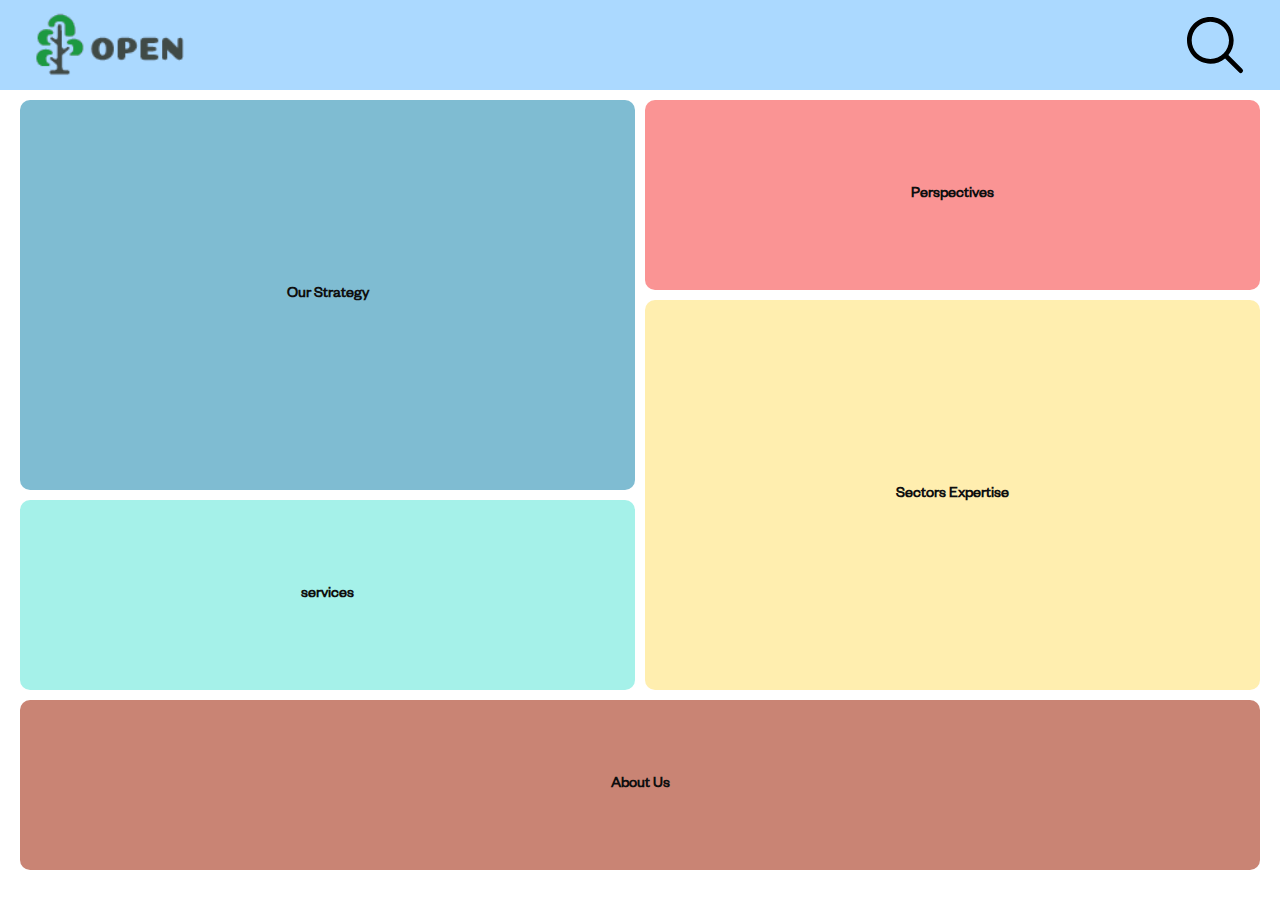
<file: index.html>
<!DOCTYPE html>
<html lang="en">
<head>
    <meta charset="UTF-8">
    <meta http-equiv="X-UA-Compatible" content="IE=edge">
    <meta name="viewport" content="width=device-width, initial-scale=1.0">
    <title>OPEN</title>
    <link rel="stylesheet" href="style.css">
</head>
<body> 
    <div class="container">
        <nav class="nav">
            <img src="img/logo.png" alt="" srcset="">
            <img src="img/search.svg" id="svg" alt="" srcset="">
        </nav>
        <a href="strategy.html" class="one">
            <p>Our Strategy</p>
        </a>
        <a href ="persectives.html" class="two">
            <p>Perspectives</p>
        </a>
        <a href="services.html" class="three">
            <p>services</p>
        </a>
        <a href="expertise.html" class="four">
            <p>Sectors Expertise</p>
        </a>
        <a href="about.html" class="five">
            <p>About Us</p>
        </a>
    </div>
</body>
</html>
</file>
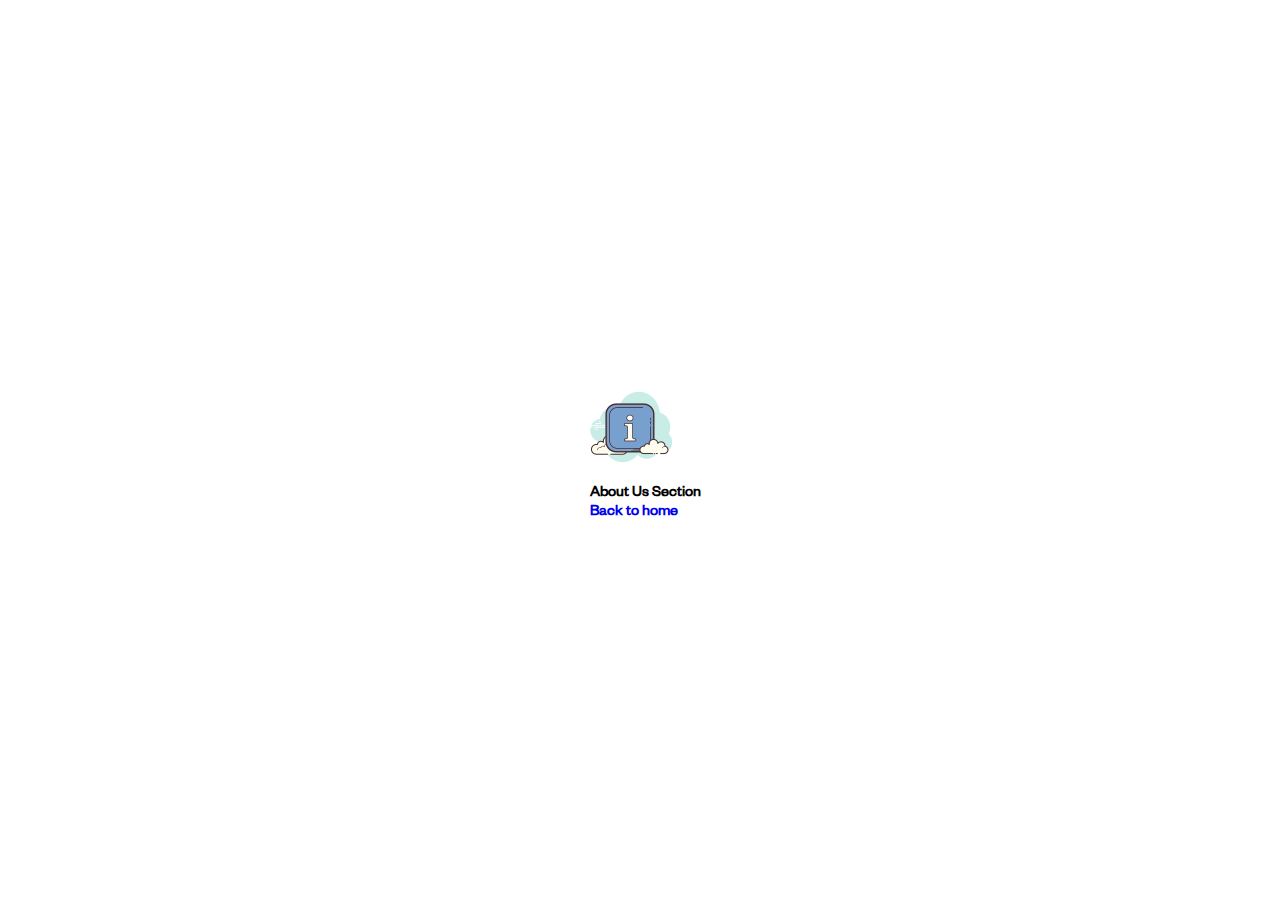
<file: about.html>
<!DOCTYPE html>
<html lang="en">
<head>
    <meta charset="UTF-8">
    <meta http-equiv="X-UA-Compatible" content="IE=edge">
    <meta name="viewport" content="width=device-width, initial-scale=1.0">
    <title>About</title>
    <link rel="stylesheet" href="style.css">
</head>
<body>
    <div class="point">
        <div class="pointInnerDiv">
            <img src="img/about.png" alt="" srcset="">
            <span>About Us Section</span>
            <a href="./index.html">Back to home</a>
        </div>
    </div>
</body>
</html>
</file>
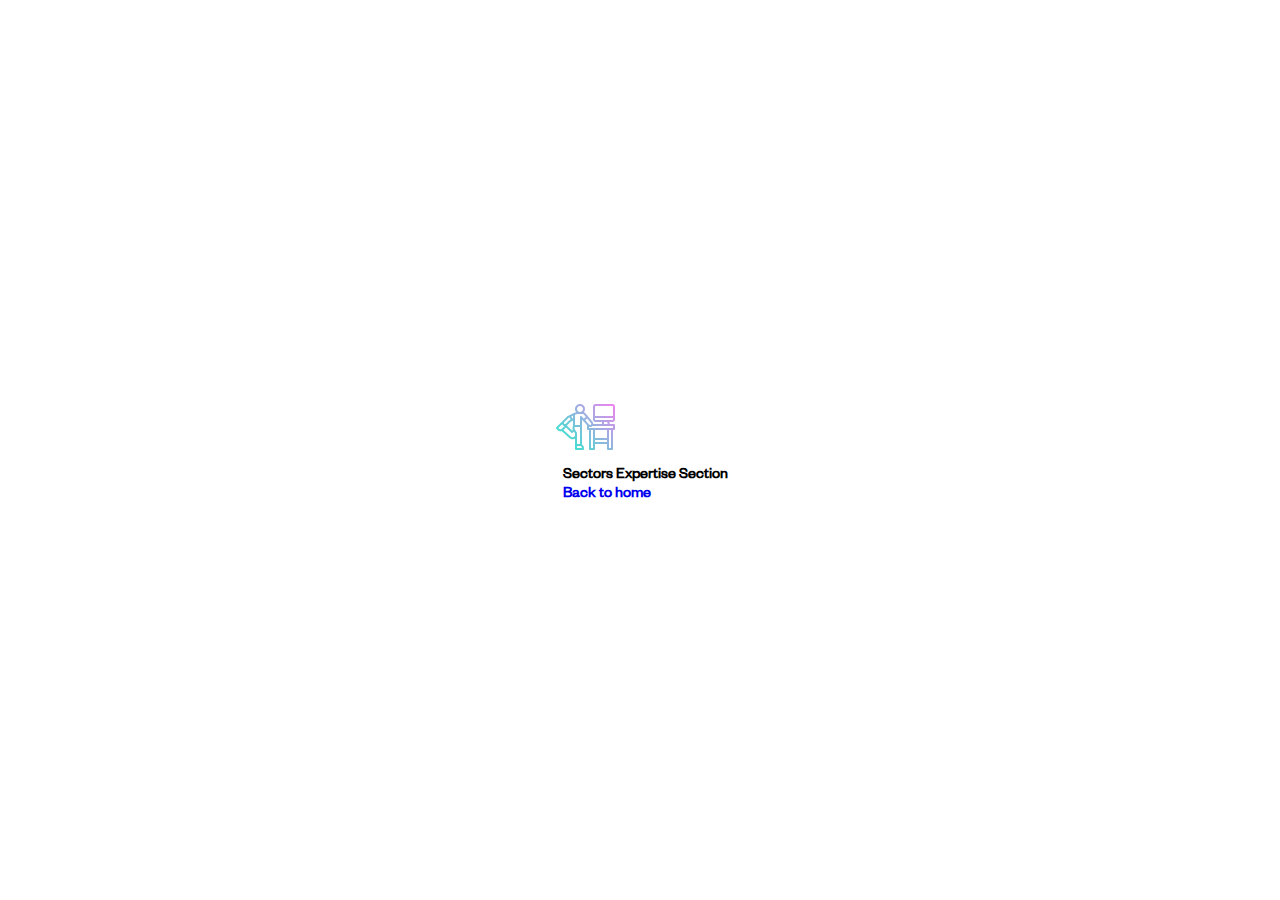
<file: expertise.html>
<!DOCTYPE html>
<html lang="en">
<head>
    <meta charset="UTF-8">
    <meta http-equiv="X-UA-Compatible" content="IE=edge">
    <meta name="viewport" content="width=device-width, initial-scale=1.0">
    <title>About</title>
    <link rel="stylesheet" href="style.css">
</head>
<body>
    <div class="point">
        <div class="pointInnerDiv">
            <img src="img/expertise.png" alt="" srcset="">
            <span>Sectors Expertise Section</span>
            <a href="./index.html">Back to home</a>
        </div>
    </div>
</body>
</html>
</file>
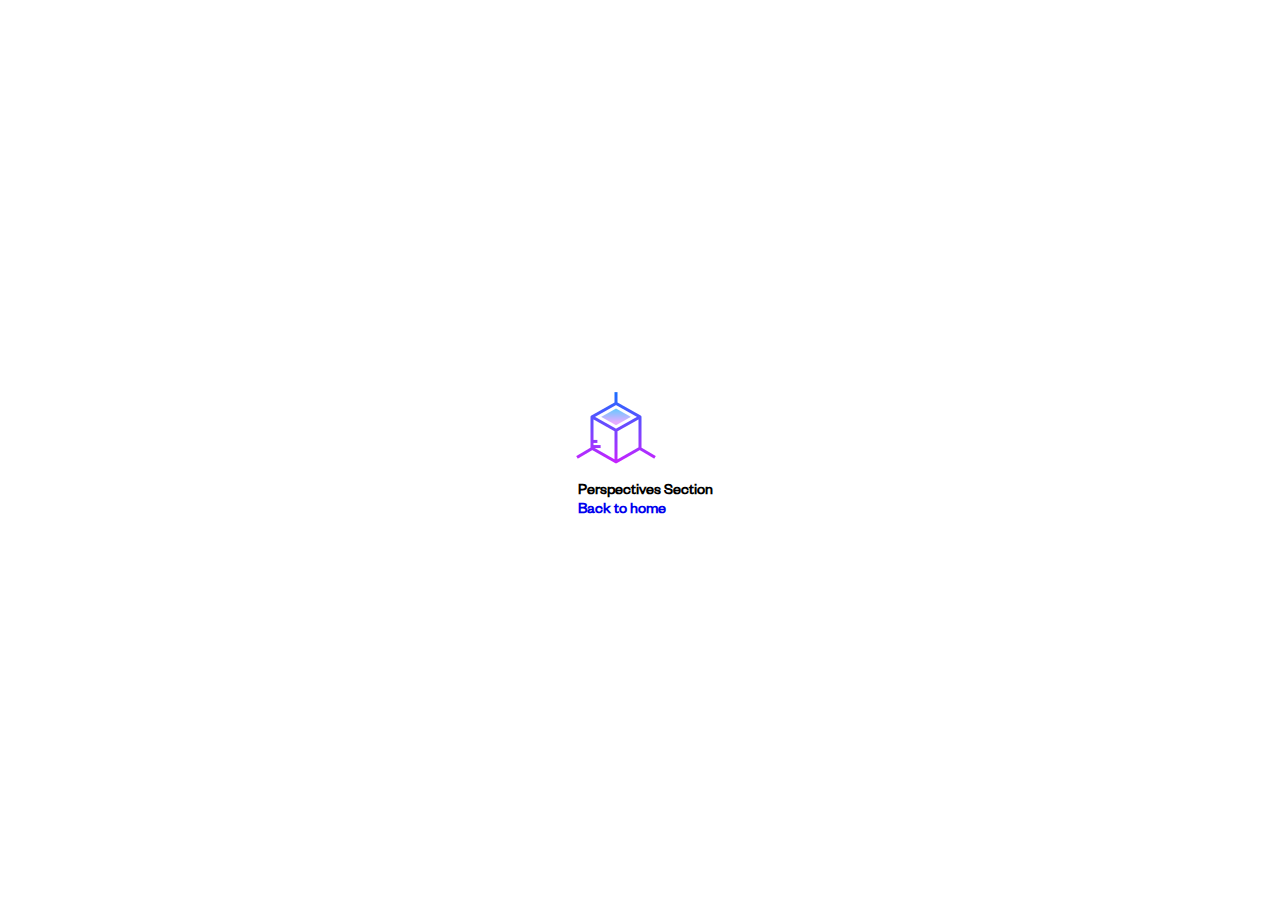
<file: persectives.html>
<!DOCTYPE html>
<html lang="en">
<head>
    <meta charset="UTF-8">
    <meta http-equiv="X-UA-Compatible" content="IE=edge">
    <meta name="viewport" content="width=device-width, initial-scale=1.0">
    <title>About</title>
    <link rel="stylesheet" href="style.css">
</head>
<body>
    <div class="point">
        <div class="pointInnerDiv">
            <img src="img/perspective.png" alt="" srcset="">
            <span>Perspectives Section</span>
            <a href="./index.html">Back to home</a>
        </div>
    </div>
</body>
</html>
</file>
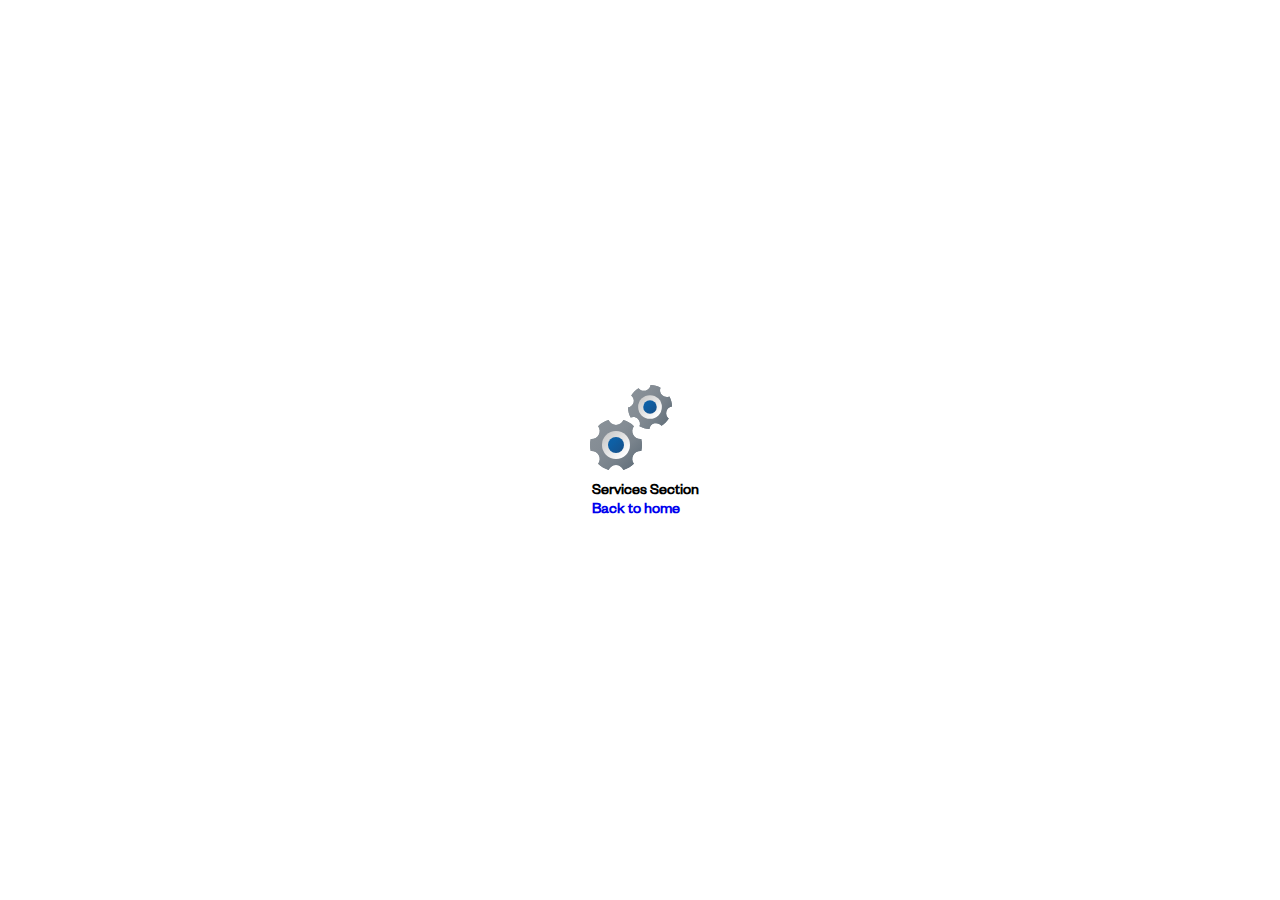
<file: services.html>
<!DOCTYPE html>
<html lang="en">
<head>
    <meta charset="UTF-8">
    <meta http-equiv="X-UA-Compatible" content="IE=edge">
    <meta name="viewport" content="width=device-width, initial-scale=1.0">
    <title>About</title>
    <link rel="stylesheet" href="style.css">
</head>
<body>
    <div class="point">
        <div class="pointInnerDiv">
            <img src="img/service.svg" alt="" srcset="">
            <span>Services Section</span>
            <a href="./index.html">Back to home</a>
        </div>
    </div>
</body>
</html>
</file>
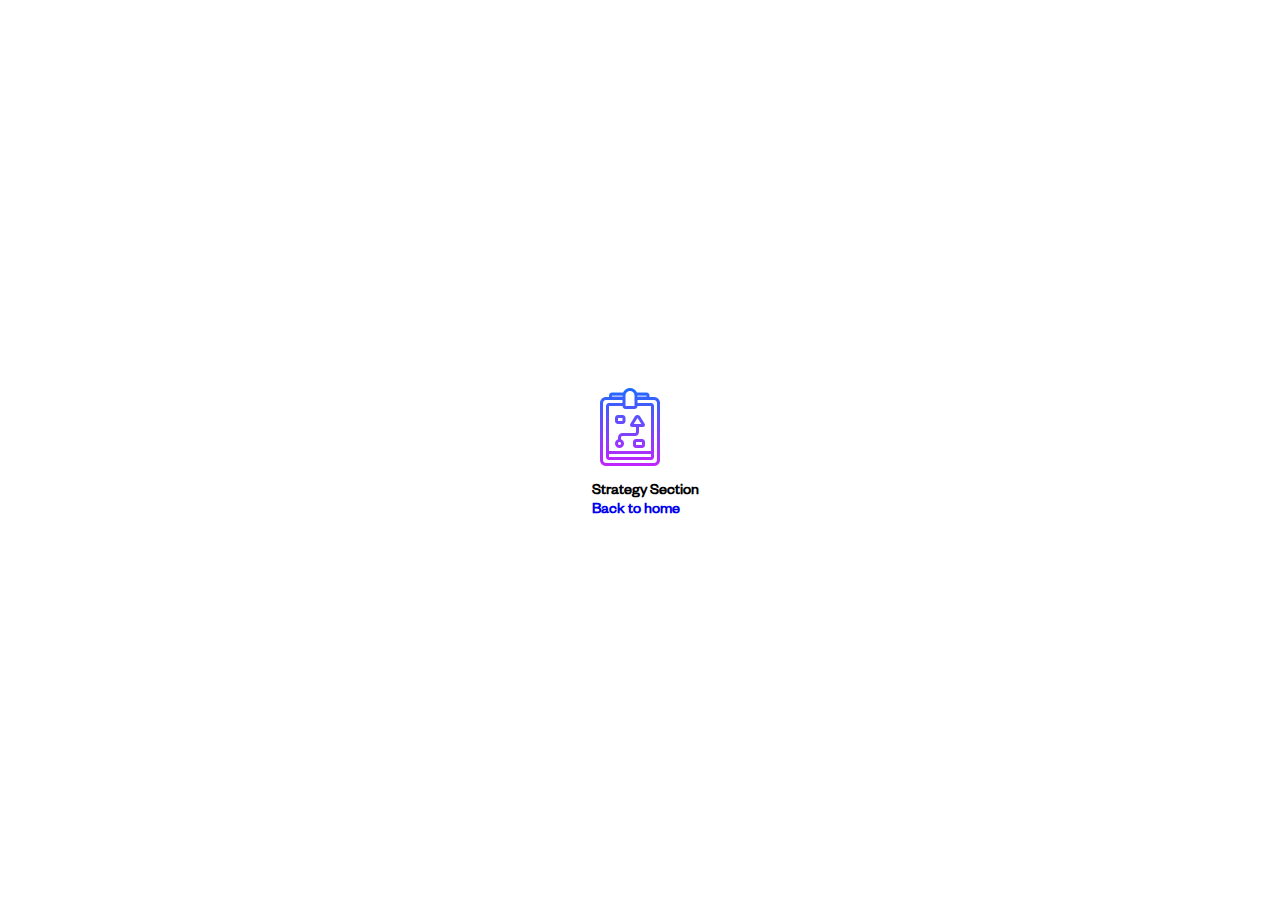
<file: strategy.html>
<!DOCTYPE html>
<html lang="en">
<head>
    <meta charset="UTF-8">
    <meta http-equiv="X-UA-Compatible" content="IE=edge">
    <meta name="viewport" content="width=device-width, initial-scale=1.0">
    <title>About</title>
    <link rel="stylesheet" href="style.css">
</head>
<body>
    <div class="point">
        <div class="pointInnerDiv">
            <img src="img/strategy.png" alt="" srcset="">
            <span>Strategy Section</span>
            <a href="./index.html">Back to home</a>
        </div>
    </div>
</body>
</html>
</file>
<file: style.css>
@font-face {
    font-family: founder;
    src: url(Founders.otf);
}
* {
    margin: 0;
    padding: 0;
}
body {
    font-family: founder;
    font-weight: 600;
    height: 100vh;
}
.container {
    display: grid;
    height: 100vh;
    grid-template-columns: repeat(4, 1fr );
    grid-template-rows: repeat(10, minmax(10vh, auto));
    grid-gap: 10px;
}
.container a {
    display: block;
    cursor: pointer;
    border-radius: 10px;
    position: relative;
}
.container a p {
    position: absolute;
    color: #0f0f0f;
    top: 50%;
    left: 50%;
    transform: translate(-50%, -50%);
}
.nav {
    grid-column: 1/5;
    grid-row: 1/2;
    background: #ABD9FF;
    display: flex;
    justify-content: space-between;
    padding: 10px 30px;
}
.one {
    grid-column: 1/3;
    grid-row: 2/6;
    background: #7FBCD2;
    margin-left: 20px;
}
.two {
    grid-column: 3/5;
    grid-row: 2/4;
    background: #FA9494;
    margin-right: 20px;
}
.three {
    grid-column: 1/3;
    grid-row: 6/8;
    background: #A5F1E9;
    margin-left: 20px;
}
.four {
    grid-column: 3/5;
    grid-row: 4/8;
    background: #FFEEAF;
    margin-right: 20px;
}
.five {
    grid-column: 1/5;
    grid-row: 8/10;
    background: #C98474;
    margin: 0px 20px;
    margin-bottom: 20px;
}
@media only screen and (max-width: 600px) {
    img {
        width: 130px;
    }
    .nav {
        padding: 10px 10px;
    }
    #svg {
        width: 50px;
    }
    .one {
        margin-left: 10px;
    }
    .two {
        margin-right: 10px;
    }
    .three {
        margin-left: 10px;
    }
    .four {
        margin-right: 10px;
    }
    .five {
        margin: 0 10px;
    }
}

.point {
    height: 100vh;
    display: flex;
    display: -ms-flexbox;
    display: -webkit-box;
    display: -webkit-flex;
    justify-content: center;
    align-items: center;
}
.pointInnerDiv span, .pointInnerDiv a {
    padding-left: 10px ;
    display: block;
    justify-content: center;
}
a {
    text-decoration: none;
}
</file>
